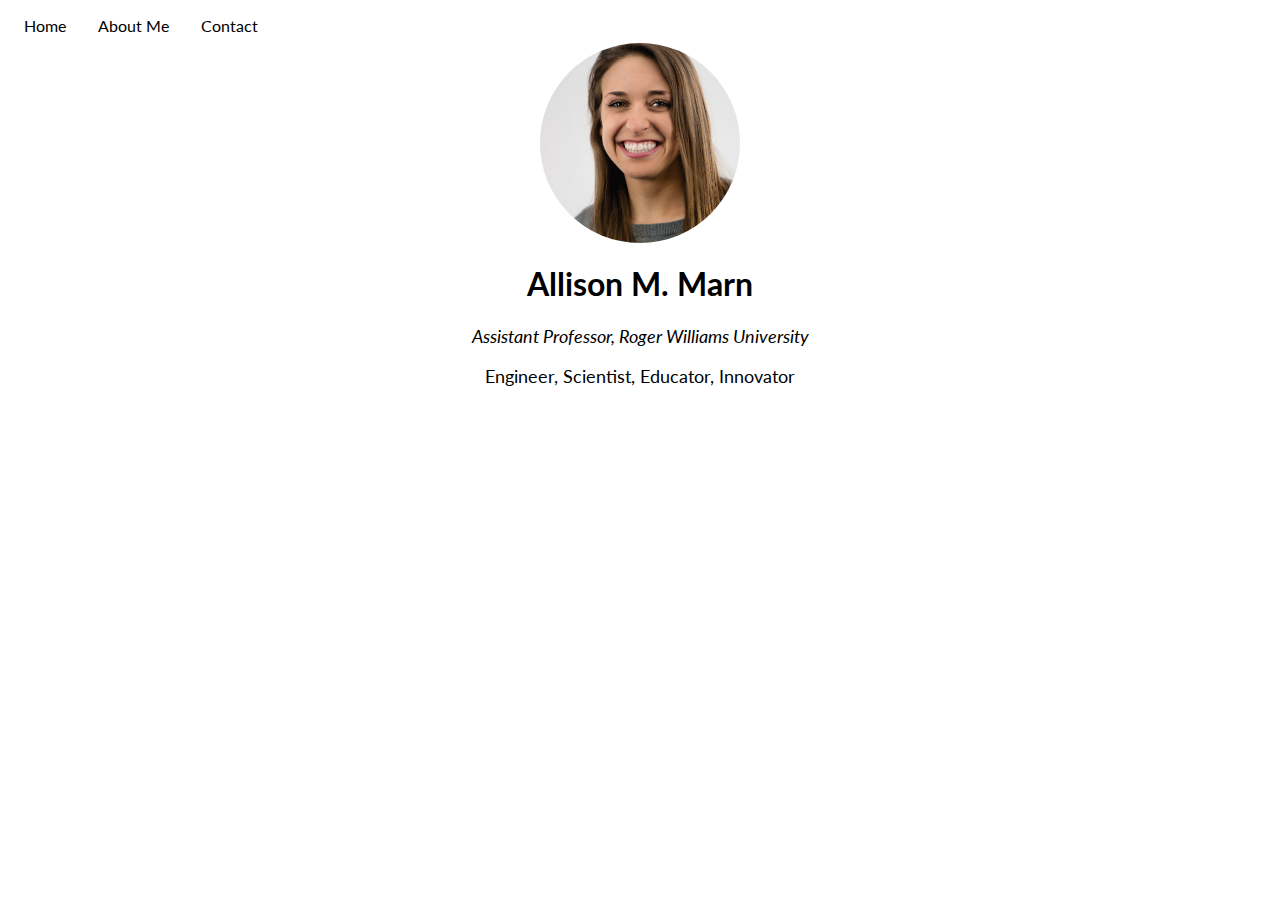
<file: index.html>
<!DOCTYPE html>
<html>
<link href="https://fonts.googleapis.com/css?family=Lato&display=swap" rel="stylesheet">	<head>
		<meta charset="utf-8">
		<title>Allison Marn</title>
		<link rel="stylesheet" href="style.css">

	</head>
	<body>

<ul class="menu">
  <li class="menuli"><a href="index.html">Home</a></li>
  <li class="menuli"><a href="about.html">About Me</a></li>
  <li class="menuli"><a href="contact.html">Contact</a></li>
</ul>

<div>
		<center>
			<table>
				<tr style="min-width:290px" >
				<div class="circle-image">
					<img src="resources/photo.jpg" height=200px align="center">
					</div>
				</tr>
				<tr style="min-width:290px">
					<h1 class="title"> Allison M. Marn</h1>
					<p style="font-size:18px">
						<i>Assistant Professor, Roger Williams University</i><br>
					</p>
					<p style="font-size:18px">
						Engineer, Scientist, Educator, Innovator<br>
					</p>
				</tr>

			</table>
		</center>
</div>
	</body>
</html>
</file>
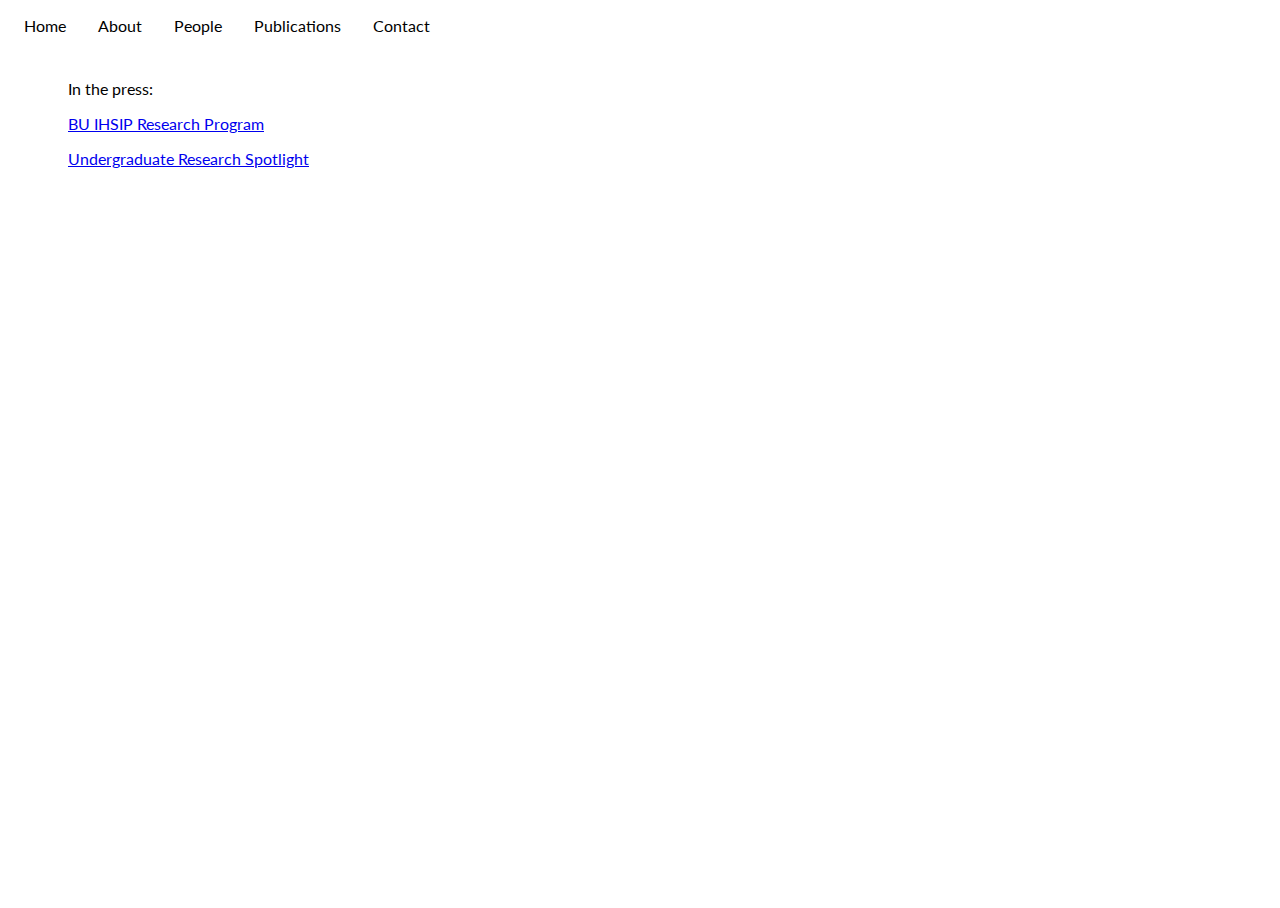
<file: about.html>
<!DOCTYPE html>
<html>
<link href="https://fonts.googleapis.com/css?family=Lato&display=swap" rel="stylesheet">	<head>
		<meta charset="utf-8">
		<title>Allison Marn</title>
		<link rel="stylesheet" href="style.css">

	</head>
	<body>

<ul class="menu">
  <li class="menuli"><a href="index.html">Home</a></li>
  <li class="menuli"><a href="about.html">About</a></li>
  <li class="menuli"><a href="people.html">People</a></li>
  <li class="menuli"><a href="https://scholar.google.com/citations?user=NPyzi08AAAAJ">Publications</a></li>
  <li class="menuli"><a href="contact.html">Contact</a></li>
</ul>
<div class = "ab">
	<p class="aboutme">
	<p class="aboutme"> 
	
	<p class="aboutme"> In the press: <p>
	<p class="aboutme"><a href="http://www.bu.edu/ihsip/2019/12/16/revolutionizing-diagnostics-the-iris-technology/">BU IHSIP Research Program</a></li>
	<p class="aboutme"><a href="http://www.bu.edu/eng/departments/ece/people/ece-student-spotlight/research/allison-undergraduate-research/">Undergraduate Research Spotlight</a></li>
	</body>
</div>


</html>
</file>
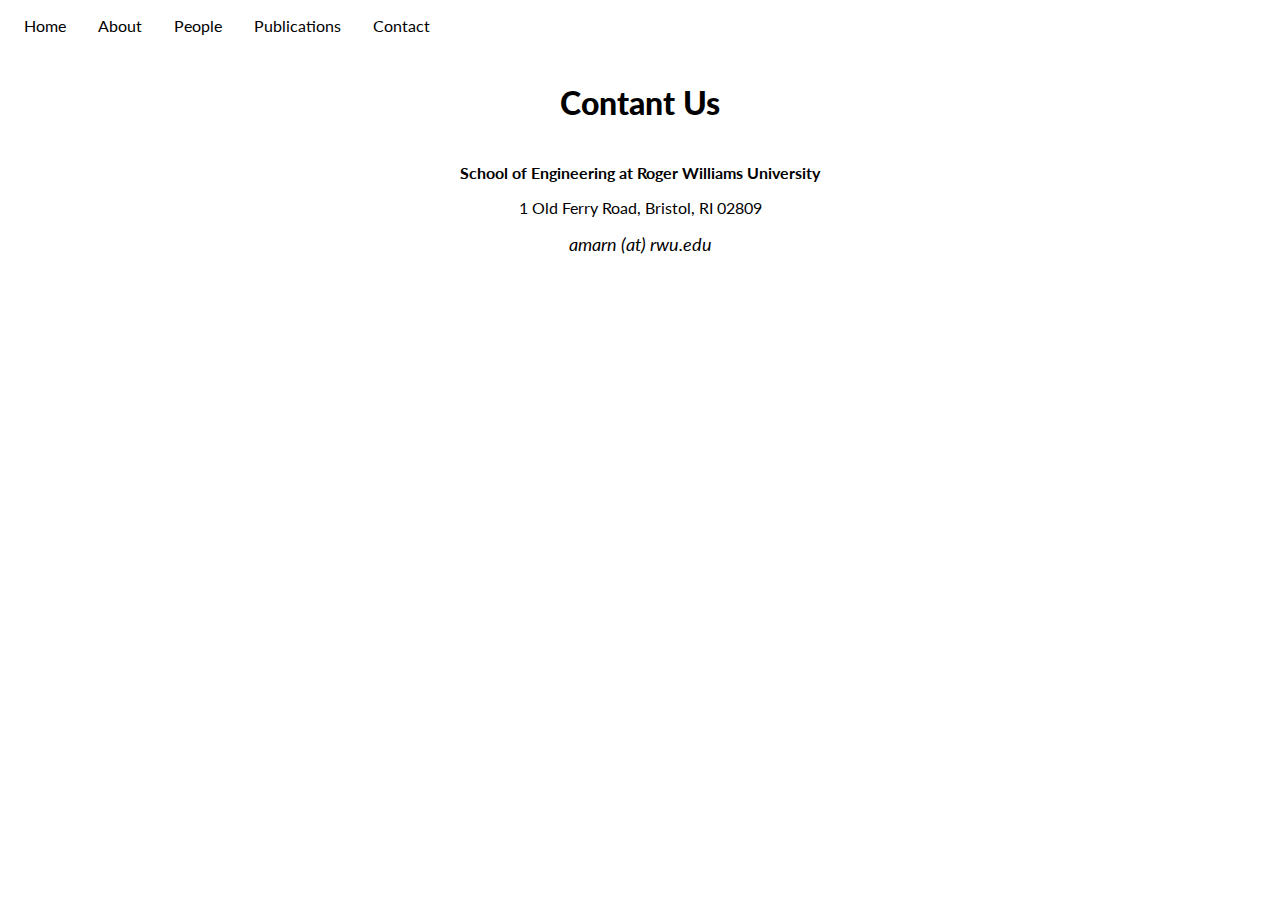
<file: contact.html>
<!DOCTYPE html>
<html>
<link href="https://fonts.googleapis.com/css?family=Lato&display=swap" rel="stylesheet">	<head>
		<meta charset="utf-8">
		<title>Allison Marn</title>
		<link rel="stylesheet" href="style.css">

	</head>
	<body>
<ul class="menu">
  <li class="menuli"><a href="index.html">Home</a></li>
  <li class="menuli"><a href="about.html">About</a></li>
  <li class="menuli"><a href="people.html">People</a></li>
  <li class="menuli"><a href="https://scholar.google.com/citations?user=NPyzi08AAAAJ">Publications</a></li>
  <li class="menuli"><a href="contact.html">Contact</a></li>
</ul>


<div>
<br>
<center>
	<table>
		<tr style="min-width:290px">
		<h1><b>Contant Us</b></h1>
		</tr>
		<br>
<tr class="contli" 

		<p><b>School of Engineering at Roger Williams University</b></p>
		<p>1 Old Ferry Road, Bristol, RI 02809</p>
        <p class="contact"><i><a onclick="openMail()">amarn (at) rwu.edu</i></p>
<br>

</tr>
</table>


<iframe src="https://www.google.com/maps/embed?pb=!1m18!1m12!1m3!1d1166.5275816717885!2d-71.26077902540601!3d41.64797271694593!2m3!1f0!2f0!3f0!3m2!1i1024!2i768!4f13.1!3m3!1m2!1s0x89e454eda0b9616d%3A0x14335be0a136d2bd!2sEngineering%20School!5e0!3m2!1sen!2sus!4v1661282974236!5m2!1sen!2sus" width="600" height="450" style="border:0;" allowfullscreen="" loading="lazy" referrerpolicy="no-referrer-when-downgrade"></iframe>
</center>	
</div>

<script>
function openLinked() {
  window.open("https://www.linkedin.com/in/allisonmarn/");
}
</script>
<script>
function openMail() {
  window.open("mailto:amarn@rwu.edu");
}
</script>
<script>
function openSchol() {
  window.open("https://scholar.google.com/citations?user=NPyzi08AAAAJ&hl=en");
}
</script>
<script>
function openGit() {
  window.open("https://github.com/allisonmarn");
}
</script>
	</body>
</html>
</file>
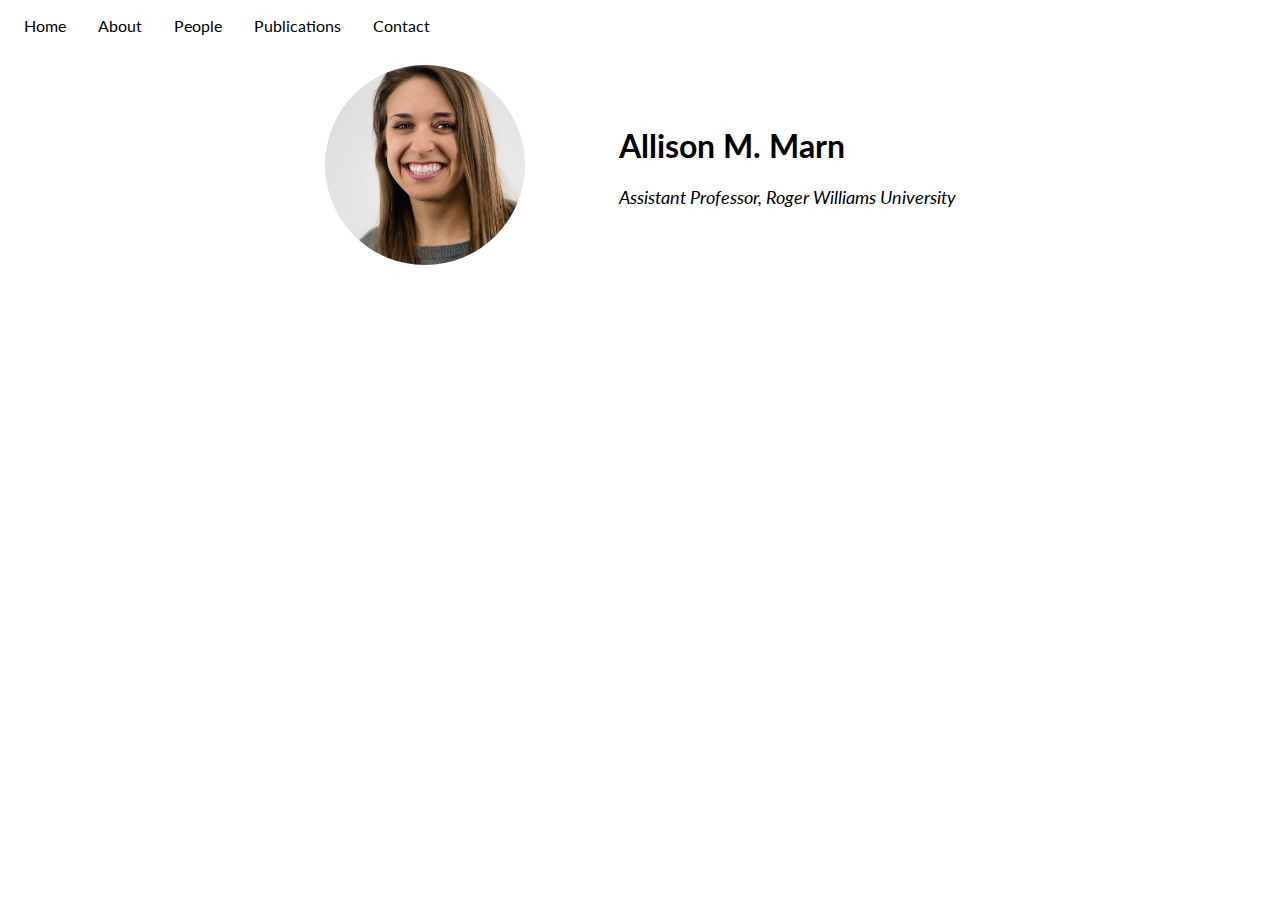
<file: people.html>
<!DOCTYPE html>
<html>
<link href="https://fonts.googleapis.com/css?family=Lato&display=swap" rel="stylesheet">	<head>
		<meta charset="utf-8">
		<title>Allison Marn</title>
		<link rel="stylesheet" href="style.css">

	</head>
	<body>

<ul class="menu">
  <li class="menuli"><a href="index.html">Home</a></li>
  <li class="menuli"><a href="about.html">About</a></li>
  <li class="menuli"><a href="people.html">People</a></li>
  <li class="menuli"><a href="https://scholar.google.com/citations?user=NPyzi08AAAAJ">Publications</a></li>
  <li class="menuli"><a href="contact.html">Contact</a></li>
</ul>

<div>
<br>
		<center>
			<table>
				<tr>
				<td style="min-width:290px" >
				<div class="circle-image">
					<img src="resources/photo.jpg" height=200px align="center">
					</div>
					</td>
				<td style="min-width:290px">
					<h1 class="title"> Allison M. Marn</h1>
					<p style="font-size:18px">
						<i>Assistant Professor, Roger Williams University</i><br>
					</p>
					</td>
				</tr>
			</table>
		</center>
</div>
	</body>
</html>
</file>
<file: style.css>
body, html {
    height: 100%;
	font-family: 'Lato', sans-serif;
}

div {
  clear: left;
}

div.ab {
  clear: left;
  padding: 20px 60px;
}

.circle-image {
    width: 200px;
    height: 200px;
    overflow: hidden;
    border-radius: 50%;
}

.menu {
  list-style-type: none;
  margin: 0;
  padding: 0;
  background-color: #f1f1f1;
}

li a {
  display: block;
  color: #000;
  font-size: 16px;
  padding: 8px 16px;
  text-decoration: none;
}


li a:hover {
  background-color: #555;
  color: white;
}

.menuli{
	display: inline;
	float: left;
}

.aboutme{
}

.press{
margin: 40px 100px 20px 100px;
}

.pressli{
	display: inline;
	float: left;
}

.contli{
	display: inline;
	  font-size:18px; 
}


.contact:hover {
  background-color: #555;
  color: white;
  margin: 10px 10px 10px 10px;
}

.contact{
  cursor: pointer;
  font-size:18px; 
  margin: 10px 10px 10px 10px;
}

.email:hover {
  background-color: #555;
  color: white;
  margin: 10px 10px 10px 10px;
}

.email{
  cursor: pointer;
  font-size:18px; 
  margin: 10px 10px 10px 10px;
}



/* Phone CSS */
@media only screen 
and (min-device-width : 320px) 
and (max-device-width : 568px) 
and (orientation : portrait){
  li a{
    font-size: 50px;
  }
  p {
    font-size: 50px;
  }
}
</file>
